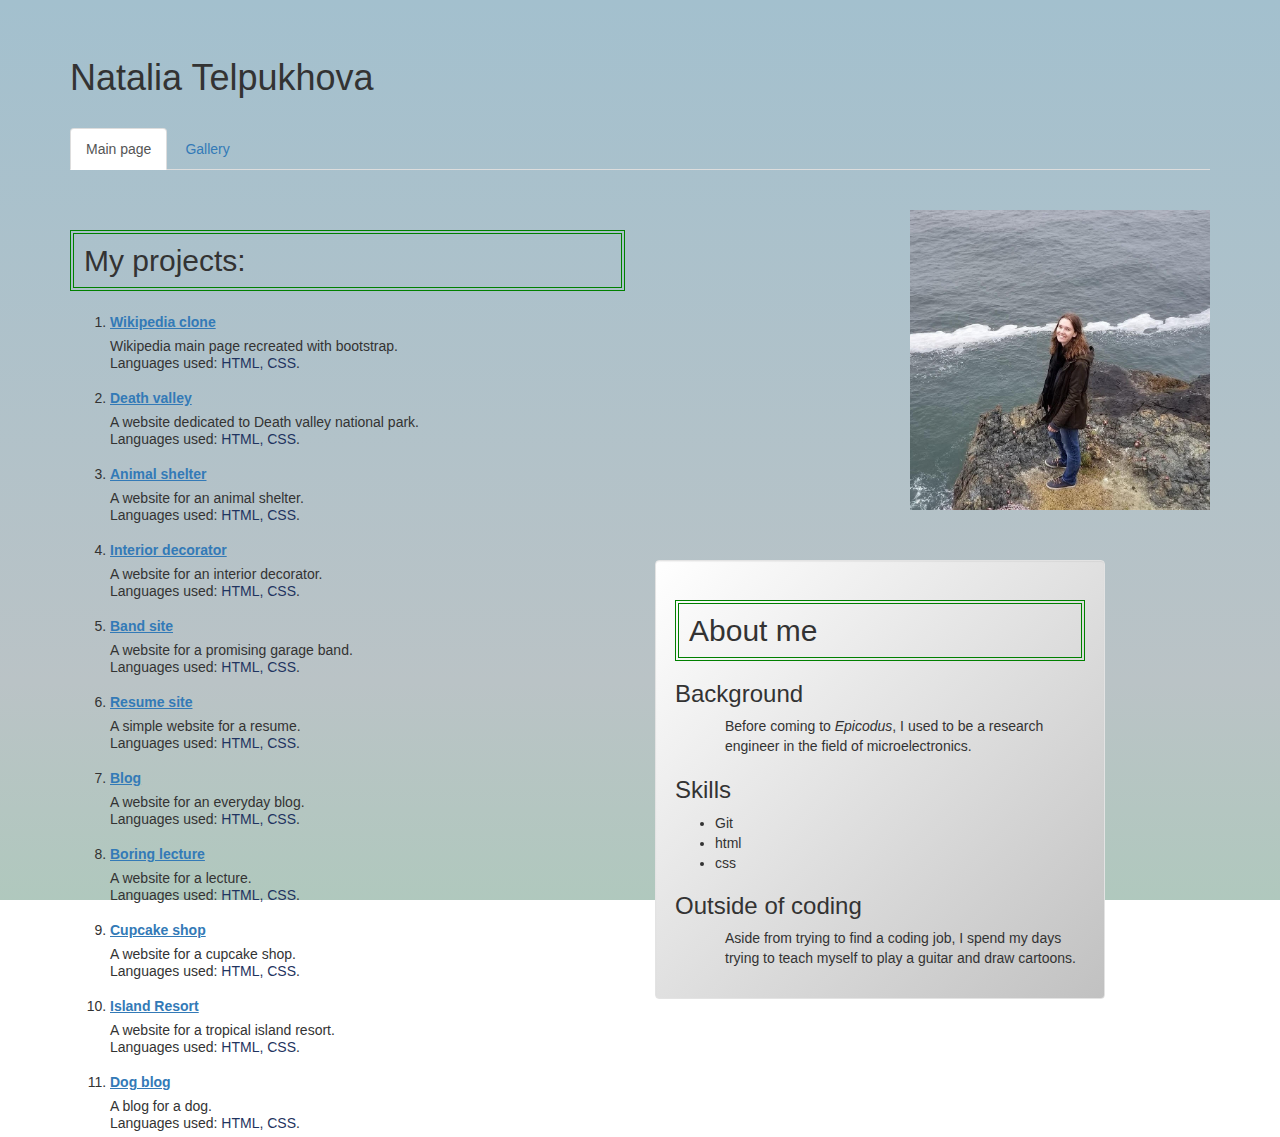
<file: index.html>
<!doctype html>
<html>
<head>
  <title>Portfolio</title>
  <link href="css/bootstrap.css" rel="stylesheet" type="text/css">
  <link href="css/styles.css" rel="stylesheet" type="text/css">
</head>
<body>
  <div class="container">
    <h1>Natalia Telpukhova</h1>
    <ul class="nav nav-tabs">
      <li role="presentation" class="active"><a href="index.html">Main page</a></li>
      <li role="presentation"><a href="gallery.html">Gallery</a></li>
    </ul>
    <div class="row">
      <div class="col-sm-6">
        <h2>My projects:</h2>
        <ol>
          <li>
            <a href="https://github.com/telpuhova/wikipedia-clone"><strong>Wikipedia clone</strong></a>
            <p>Wikipedia main page recreated with bootstrap.</p>
            <p>Languages used: <span class="important">HTML, CSS</span>.</p>
          </li>
          <li>
            <a href="https://github.com/telpuhova/death-valley-website"><strong>Death valley</strong></a>
            <p>A website dedicated to Death valley national park.</p>
            <p>Languages used: <span class="important">HTML, CSS</span>.</p>
          </li>
          <li>
            <a href="https://github.com/telpuhova/animal-shelter"><strong>Animal shelter</strong></a>
            <p>A website for an animal shelter.</p>
            <p>Languages used: <span class="important">HTML, CSS</span>.</p>
          </li>
          <li>
            <a href="https://github.com/telpuhova/interior-decorator"><strong>Interior decorator</strong></a>
            <p>A website for an interior decorator.</p>
            <p>Languages used: <span class="important">HTML, CSS</span>.</p>
          </li>
          <li>
            <a href="https://github.com/telpuhova/band-site"><strong>Band site</strong></a>
            <p>A website for a promising garage band.</p>
            <p>Languages used: <span class="important">HTML, CSS</span>.</p>
          </li>
          <li>
            <a href="https://github.com/telpuhova/resume-site"><strong>Resume site</strong></a>
            <p>A simple website for a resume.</p>
            <p>Languages used: <span class="important">HTML, CSS</span>.</p>
          </li>
          <li>
            <a href="https://github.com/telpuhova/blog"><strong>Blog</strong></a>
            <p>A website for an everyday blog.</p>
            <p>Languages used: <span class="important">HTML, CSS</span>.</p>
          </li>
          <li>
            <a href="https://github.com/telpuhova/boring-lecture"><strong>Boring lecture</strong></a>
            <p>A website for a lecture.</p>
            <p>Languages used: <span class="important">HTML, CSS</span>.</p>
          </li>
          <li>
            <a href="https://github.com/telpuhova/cupcake-shop"><strong>Cupcake shop</strong></a>
            <p>A website for a cupcake shop.</p>
            <p>Languages used: <span class="important">HTML, CSS</span>.</p>
          </li>
          <li>
            <a href="https://github.com/telpuhova/website-for-resort"><strong>Island Resort</strong></a>
            <p>A website for a tropical island resort.</p>
            <p>Languages used: <span class="important">HTML, CSS</span>.</p>
          </li>
          <li>
            <a href="https://github.com/telpuhova/dogblog"><strong>Dog blog</strong></a>
            <p>A blog for a dog.</p>
            <p>Languages used: <span class="important">HTML, CSS</span>.</p>
          </li>
        </ol>
      </div>
      <div class="col-sm-6">
        <img src="img/ph.jpg" alt="photo">
        <div class="well">
          <h2>About me</h2>
          <h3>Background</h3>
          <p>Before coming to <em>Epicodus</em>, I used to be a research engineer in the field of microelectronics. </p>
          <h3>Skills</h3>
          <ul>
            <li>Git</li>
            <li>html</li>
            <li>css</li>
          </ul>
          <h3>Outside of coding</h3>
          <p>Aside from trying to find a coding job, I spend my days trying to teach myself to play a guitar and draw cartoons.</p>
        </div>
      </div>
    </div>
  </div>
</body>
</html>
</file>
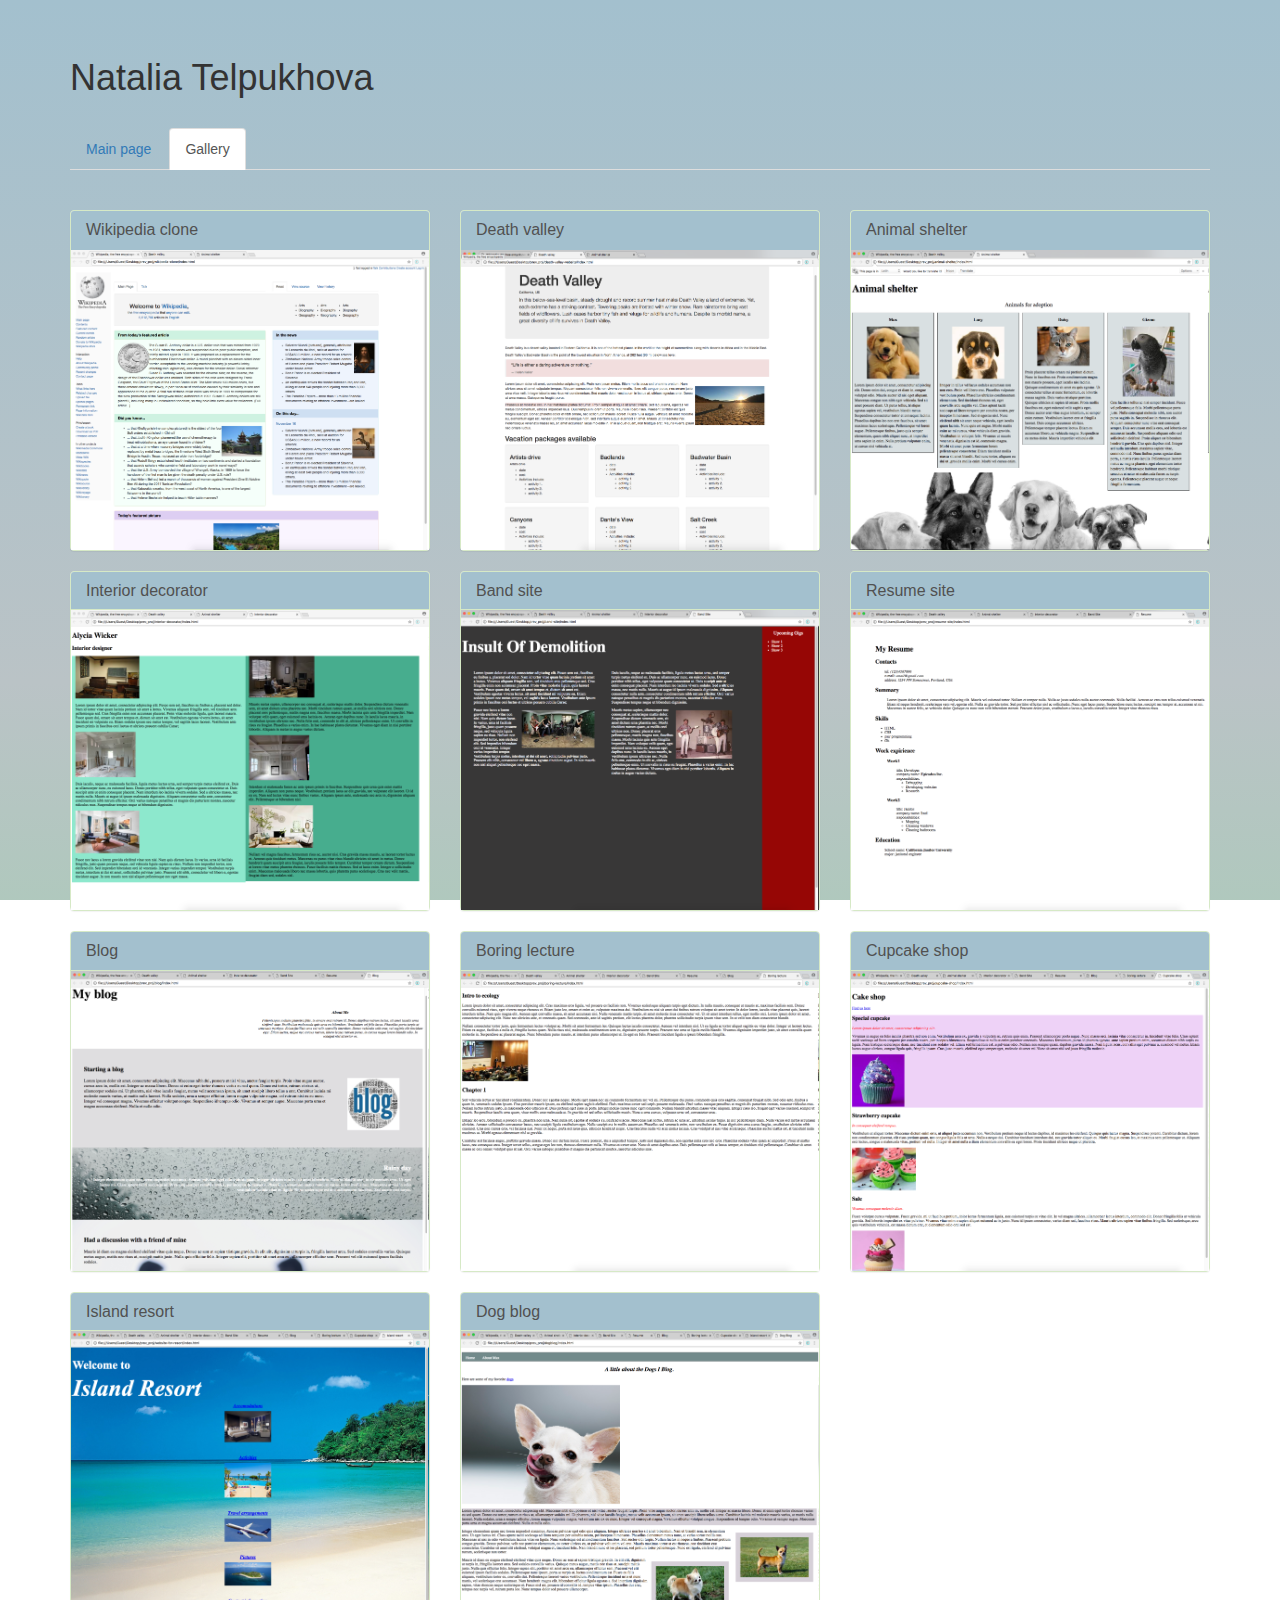
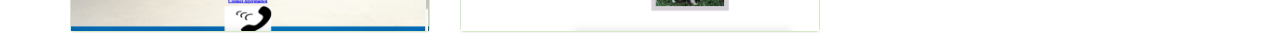
<file: gallery.html>
<!doctype html>
<html>
<head>
  <title>Portfolio</title>
  <link href="css/bootstrap.css" rel="stylesheet" type="text/css">
  <link href="css/styles.css" rel="stylesheet" type="text/css">
</head>
<body>
  <div class="container">
    <h1>Natalia Telpukhova</h1>
    <ul class="nav nav-tabs">
      <li role="presentation"><a href="index.html">Main page</a></li>
      <li role="presentation" class="active"><a href="gallery.html">Gallery</a></li>
    </ul>
    <div class="row">
      <div class="col-sm-4">
        <div class="panel panel-success">
          <a href="https://telpuhova.github.io/wikipedia-clone/">
            <div class="panel-heading">
              <h4 class="panel-title">Wikipedia clone</h4>
            </div>
          </a>
          <div class="panel-body" id="wi">
          </div>
        </div>
      </div>
      <div class="col-sm-4">
        <div class="panel panel-success">
          <a href="https://telpuhova.github.io/death-valley-website/">
            <div class="panel-heading">
              <h4 class="panel-title">Death valley</h4>
            </div>
          </a>
          <div class="panel-body" id="dv">
          </div>
        </div>
      </div>
      <div class="col-sm-4">
        <div class="panel panel-success">
          <a href="https://telpuhova.github.io/animal-shelter/">
            <div class="panel-heading">
              <h4 class="panel-title">Animal shelter</h4>
            </div>
          </a>
          <div class="panel-body" id="as">
          </div>
        </div>
      </div>
    </div>
    <div class="row">
      <div class="col-sm-4">
        <div class="panel panel-success">
          <div class="panel-heading">
            <h4 class="panel-title">Interior decorator</h4>
          </div>
          <div class="panel-body" id="id">
          </div>
        </div>
      </div>
      <div class="col-sm-4">
        <div class="panel panel-success">
          <div class="panel-heading">
            <h4 class="panel-title">Band site</h4>
          </div>
          <div class="panel-body" id="bs">
          </div>
        </div>
      </div>
      <div class="col-sm-4">
        <div class="panel panel-success">
          <div class="panel-heading">
            <h4 class="panel-title">Resume site</h4>
          </div>
          <div class="panel-body" id="rs">
          </div>
        </div>
      </div>
    </div>
    <div class="row">
      <div class="col-sm-4">
        <div class="panel panel-success">
          <div class="panel-heading">
            <h4 class="panel-title">Blog</h4>
          </div>
          <div class="panel-body" id="bg">
          </div>
        </div>
      </div>
      <div class="col-sm-4">
        <div class="panel panel-success">
          <div class="panel-heading">
            <h4 class="panel-title">Boring lecture</h4>
          </div>
          <div class="panel-body" id="bl">
          </div>
        </div>
      </div>
      <div class="col-sm-4">
        <div class="panel panel-success">
          <div class="panel-heading">
            <h4 class="panel-title">Cupcake shop</h4>
          </div>
          <div class="panel-body" id="cs">
          </div>
        </div>
      </div>
    </div>
    <div class="row">
      <div class="col-sm-4">
        <div class="panel panel-success">
          <div class="panel-heading">
            <h4 class="panel-title">Island resort</h4>
          </div>
          <div class="panel-body" id="ir">
          </div>
        </div>
      </div>
      <div class="col-sm-4">
        <div class="panel panel-success">
          <div class="panel-heading">
            <h4 class="panel-title">Dog blog</h4>
          </div>
          <div class="panel-body" id="db">
          </div>
        </div>
      </div>
      <div class="col-sm-4">
      </div>
    </div>
  </div>
</body>
</html>
</file>
<file: css/styles.css>
body {
  background-color: #cbd6db;
  background: linear-gradient(#a3c0ce, #bac3c6, #9ad3ab);
  background-size: 1500px 1365px;
  background-attachment: fixed;
}

h1 {
  padding-bottom: 20px;
}

.container {
  padding-top: 3%;
}

.nav-tabs {
  margin-bottom: 40px;
}

img {
  /*width: 350px;*/
  /*margin-left: 15%;*/
  float: right;
  width: 300px;
}

h2 {
  padding-bottom: 30px;
  border-style: double;
  border-color: green;
  border-width: 4px;
  padding: 10px;
}

p {
  line-height: 0.5;
}

.well p {
  line-height: 1.4;
  padding-left: 50px;
}

.important {
  color: #1f3460;
}

.well {
  margin-top: 50px;
  background: linear-gradient(to bottom right, #ffffff, #c1c1c1);
  width: 450px;
  margin-top: 350px;
}

ol a {
  text-decoration: underline;
  line-height: 3;
}

.panel-heading a {
  line-height: 1;
}

.panel-heading {
  background-color: #a3c0ce!important;
}

.panel-heading:hover {
  background-color: #abd1b6!important;
}

.panel-title {
  color: #515151;
}

#wi.panel-body {
  height: 300px;
  background-image: url(../img/ss1.png);
  background-size: contain;
}

#dv.panel-body {
  height: 300px;
  background-image: url(../img/ss2.png);
  background-size: contain;
}

#as.panel-body {
  height: 300px;
  background-image: url(../img/ss3.png);
  background-size: contain;
}

#id.panel-body {
  height: 300px;
  background-image: url(../img/ss4.png);
  background-size: contain;
}

#bs.panel-body {
  height: 300px;
  background-image: url(../img/ss5.png);
  background-size: contain;
}

#rs.panel-body {
  height: 300px;
  background-image: url(../img/ss6.png);
  background-size: contain;
}

#bg.panel-body {
  height: 300px;
  background-image: url(../img/ss7.png);
  background-size: contain;
}

#bl.panel-body {
  height: 300px;
  background-image: url(../img/ss8.png);
  background-size: contain;
}

#cs.panel-body {
  height: 300px;
  background-image: url(../img/ss9.png);
  background-size: contain;
}

#ir.panel-body {
  height: 300px;
  background-image: url(../img/ss10.png);
  background-size: contain;
}

#db.panel-body {
  height: 300px;
  background-image: url(../img/ss11.png);
  background-size: contain;
}
</file>
